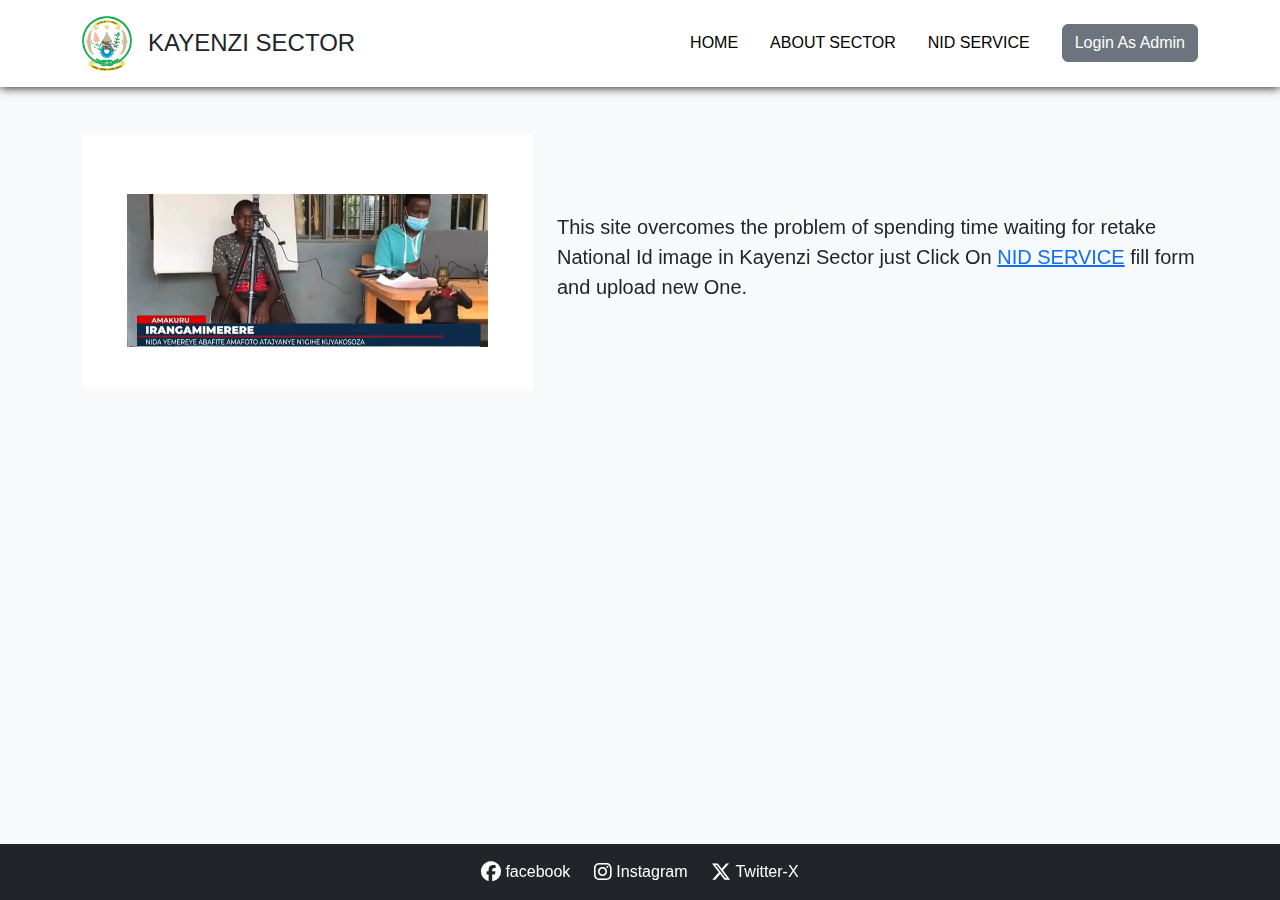
<file: Html&Css/index.html>
<!DOCTYPE html>
<html lang="en">
<head>
    <meta charset="UTF-8">
    <meta name="viewport" content="width=device-width, initial-scale=1.0">
    <title>KAYENZI SECTOR</title>
    <link href="https://cdn.jsdelivr.net/npm/bootstrap@5.3.0/dist/css/bootstrap.min.css" rel="stylesheet">
    <script src="https://cdn.jsdelivr.net/npm/bootstrap@5.3.0/dist/js/bootstrap.bundle.min.js"></script>
    <link href="https://cdn.jsdelivr.net/npm/bootstrap@5.3.3/dist/css/bootstrap.min.css" rel="stylesheet">
    <link href="https://cdnjs.cloudflare.com/ajax/libs/font-awesome/6.5.0/css/all.min.css" rel="stylesheet">
    <link rel="stylesheet" href="style.css">
</head>
<style>
   #ccc{
    box-shadow: 10px 15px 15px black;
   }
</style>
<body class="d-flex flex-column min-vh-100">

    <header class="bg-white   py-3" id="shadow">
    <div class="container d-flex justify-content-between align-items-center">
            <div class="d-flex align-items-center">
                <img src="../images/RLogo (1).png" alt="Logo" width="50">
                <h1 class="ms-3 h4 mb-0">KAYENZI SECTOR</h1>
            </div>
          <div class="d-flex align-items-center">
    <nav>
        <ul class="nav">
            <li class="nav-item"><a href="index.html" class="nav-link">HOME</a></li>
            <li class="nav-item"><a href="about.html" class="nav-link">ABOUT SECTOR</a></li>
            <li class="nav-item"><a href="service.html" class="nav-link">NID SERVICE</a></li>
        </ul>
    </nav>
    <a href="login.html" class="btn btn-secondary ms-3">Login As Admin</a>
</div>
        </div>
    </header>

    <main class="py-5 bg-light flex-grow-1">

        <div class="container">
            <div class="row align-items-center">
                <div class="col-md-5 mb-4 mb-md-0">
                    <video src="../videos/Kwifotoza.mp4" width="100%"></video>
                </div>
                <div class="col-md-7">
                       <p class="fs-5">
                        This site overcomes the problem of spending time waiting for retake National Id image in Kayenzi Sector just Click On <a href="service.html">NID SERVICE</a>   fill form and upload new One.
                    </p>
                </div>
            </div>
        </div>
    </main>

    <footer class="bg-dark text-white py-3">
        <div class="container d-flex justify-content-center gap-4">
            <a href="https://www.facebook.com/jack.ishimwe.92" class="text-white text-decoration-none">
                <i class="fab fa-facebook fa-lg me-1"></i>facebook
            </a>
            <a href="https://www.instagram.com/yhd_janvier/" class="text-white text-decoration-none">
                <i class="fab fa-instagram fa-lg me-1"></i>Instagram
            </a>
            <a href="https://x.com/imbwiguruka" class="text-white text-decoration-none">
                <i class="fab fa-x-twitter fa-lg me-1"></i>Twitter-X
            </a>
        </div>
    </footer>

</body>
</html>
</file>
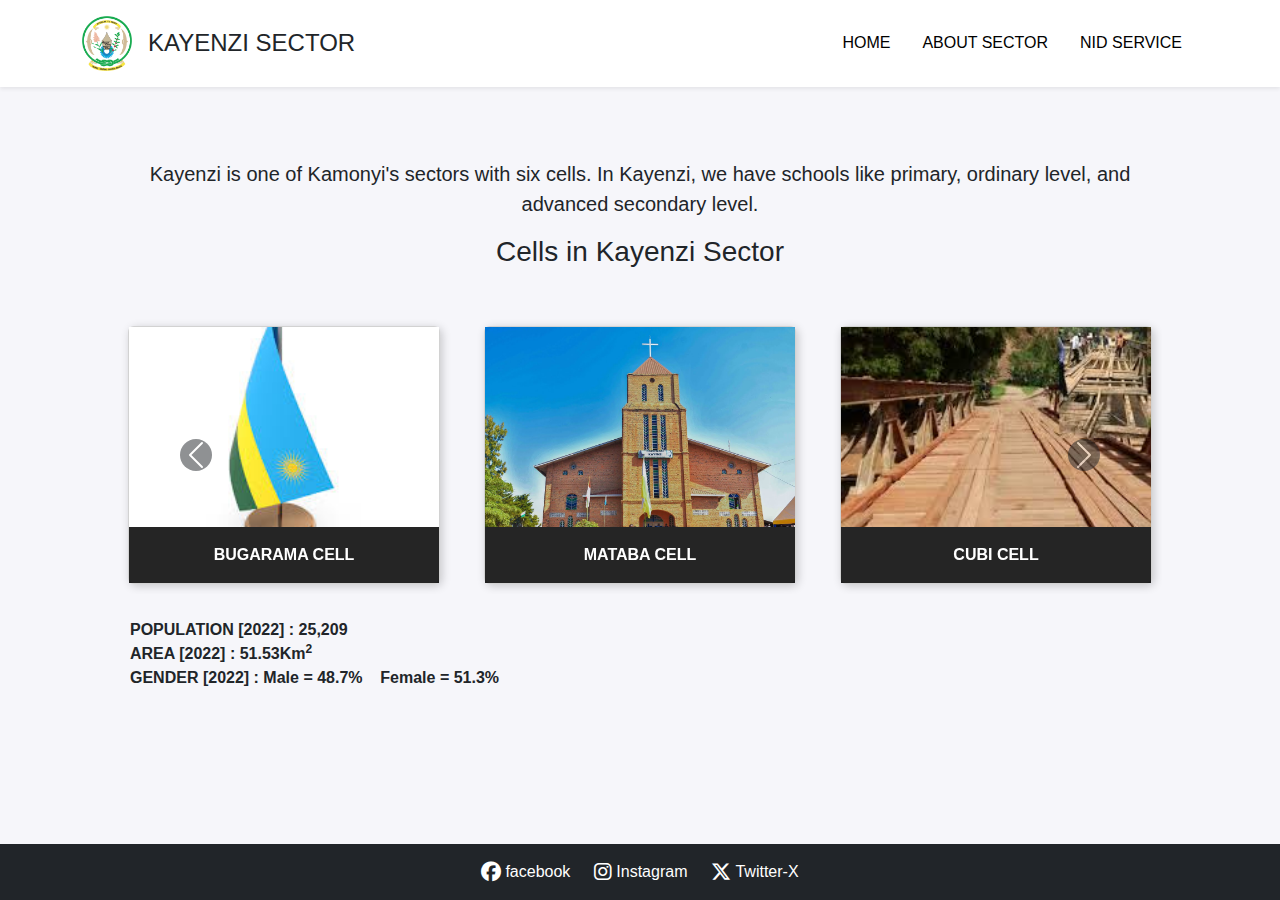
<file: Html&Css/about.html>
<!DOCTYPE html>
<html lang="en">
<head>
  <meta charset="UTF-8">
  <title>Kayenzi Cells</title>
  <link href="https://cdn.jsdelivr.net/npm/bootstrap@5.3.0/dist/css/bootstrap.min.css" rel="stylesheet">
  <script src="https://cdn.jsdelivr.net/npm/bootstrap@5.3.0/dist/js/bootstrap.bundle.min.js"></script>
  <link href="https://cdn.jsdelivr.net/npm/bootstrap@5.3.3/dist/css/bootstrap.min.css" rel="stylesheet">
  <link href="https://cdnjs.cloudflare.com/ajax/libs/font-awesome/6.5.0/css/all.min.css" rel="stylesheet">

  <style>
    .cell-card {
      box-shadow: 2px 2px 10px rgba(0, 0, 0, 0.2);
      margin: 10px;
      text-align: center;
    }
    .cell-img {
      height: 200px;
      object-fit: cover;
      width: 100%;
    }
    .card-body{
     background-color:rgba(0, 0, 0, 0.856);
     color:white ;
    }
    body {
      background-color: #f6f6fa;
    font-family: 'Segoe UI', sans-serif;
}

header h1 {
    font-weight: bold;
}

.nav-link {
    font-weight: 500;
    color: #000;
}
footer a:hover {
    color: #ccc;
}
  </style>
</head>
<body class="d-flex flex-column min-vh-100" >
  <header class="bg-white shadow-sm py-3">
    <div class="container d-flex justify-content-between align-items-center">
            <div class="d-flex align-items-center">
                <img src="../images/RLogo (1).png" alt="Logo" width="50">
                <h1 class="ms-3 h4 mb-0">KAYENZI SECTOR</h1>
            </div>
            <nav>
                <ul class="nav">
                    <li class="nav-item "><a href="index.html" class="nav-link">HOME</a></li>
                    <li class="nav-item"><a href="about.html" class="nav-link">ABOUT SECTOR</a></li>
                    <li class="nav-item"><a href="service.html" class="nav-link">NID SERVICE</a></li>
                </ul>
            </nav>
        </div>
    </header>
   
    <main class="container my-4 p-5 flex-grow-1">
      <p class="fs-5" style="text-align: center;">
        Kayenzi is one of Kamonyi's sectors with six cells. In Kayenzi, we have schools like primary, ordinary level, and advanced secondary level.
    </p>
      <h3 class="text-center mb-5">Cells in Kayenzi Sector</h3>

<div id="cellCarousel" class="carousel slide" data-bs-ride="carousel" data-bs-interval="false">
    <div class="carousel-inner">

      <div class="carousel-item active">
        <div class="row">
          <div class="col-md-4">
            <div class="card cell-card">
              <img src="../images/bugarama.jpeg" class="cell-img" alt="BUGARAMA">
              <div class="card-body"><strong>BUGARAMA CELL</strong></div>
            </div>
          </div>
          <div class="col-md-4">
            <div class="card cell-card ">
              <img src="../images/mataba.jpg" class="cell-img" alt="MATABA">
              <div class="card-body"><strong>MATABA CELL</strong></div>
            </div>
          </div>
          <div class="col-md-4">
            <div class="card cell-card">
              <img src="../images/cubi.jpeg" class="cell-img" alt="CUBI">
              <div class="card-body"><strong>CUBI CELL</strong></div>
            </div>
          </div>
        </div>
      </div>

      <div class="carousel-item">
        <div class="row">
          <div class="col-md-4">
            <div class="card cell-card">
              <img src="../images/kirwa.jpg" class="cell-img" alt="KIRWA">
              <div class="card-body"><strong>KIRWA CELL</strong></div>
            </div>
          </div>
          <div class="col-md-4">
            <div class="card cell-card">
              <img src="../images/nyamirama.jpg" class="cell-img" alt="NYAMIRAMA">
              <div class="card-body"><strong>NYAMIRAMA CELL</strong></div>
            </div>
          </div>
          <div class="col-md-4">
            <div class="card cell-card">
              <img src="../images/kayonza.jpeg" class="cell-img" alt="KAYONZA">
              <div class="card-body"><strong>KAYONZA CELL</strong></div>
            </div>
          </div>
        </div>
      </div>
    </div>

    
    <button class="carousel-control-prev" type="button" data-bs-target="#cellCarousel" data-bs-slide="prev">
      <span class="carousel-control-prev-icon bg-dark rounded-circle" aria-hidden="true"></span>
    </button>
    <button class="carousel-control-next" type="button" data-bs-target="#cellCarousel" data-bs-slide="next">
      <span class="carousel-control-next-icon bg-dark rounded-circle" aria-hidden="true"></span>
    </button>
  </div>

<div class="container mt-4 mb-5">
  <ul class="list-unstyled text-dark fw-bold fs-large">
    <li> POPULATION [2022] : 25,209</li>
    <li> AREA [2022] : 51.53Km<sup>2</sup></li>
    <li> GENDER [2022] : Male = 48.7% &nbsp;&nbsp; Female = 51.3%</li>
  </ul>
</div>
</main>
<footer class="bg-dark text-white py-3">
  <div class="container d-flex justify-content-center gap-4">
      <a href="https://www.facebook.com/jack.ishimwe.92" class="text-white text-decoration-none">
          <i class="fab fa-facebook fa-lg me-1"></i>facebook
      </a>
      <a href="https://www.instagram.com/yhd_janvier/" class="text-white text-decoration-none">
          <i class="fab fa-instagram fa-lg me-1"></i>Instagram
      </a>
      <a href="https://x.com/imbwiguruka" class="text-white text-decoration-none">
          <i class="fab fa-x-twitter fa-lg me-1"></i>Twitter-X
      </a>
  </div>
</footer>

<script>
  const myCarousel = document.querySelector('#cellCarousel');
  const carousel = new bootstrap.Carousel(myCarousel, {
    interval: false,
    ride: false,
    pause: true,
    wrap: true
  });
</script>

</body>
</html>
</file>
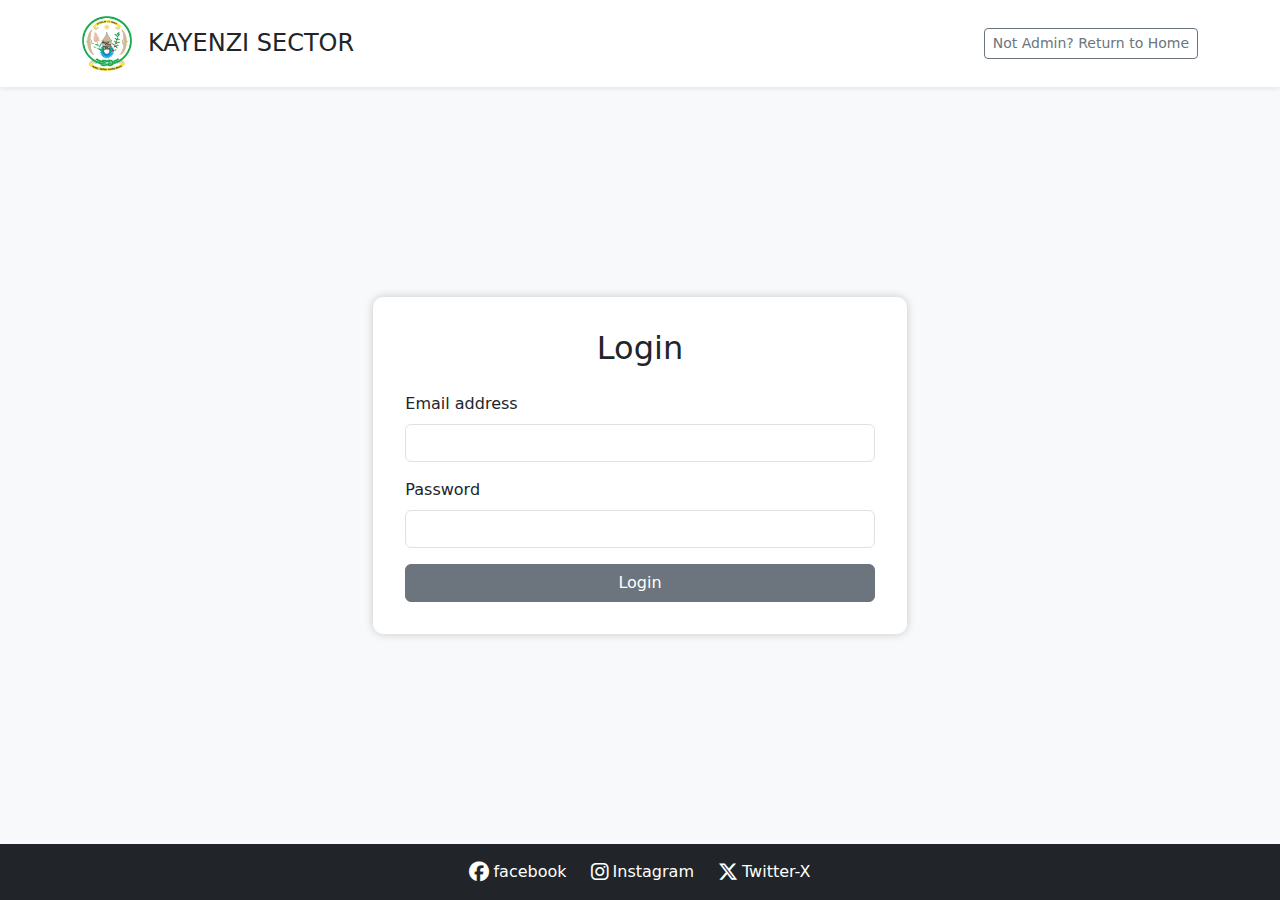
<file: html&css/login.html>
<!DOCTYPE html>
<html lang="en">
<head>
    <meta charset="UTF-8">
    <meta name="viewport" content="width=device-width, initial-scale=1.0">
    <title>Login - KAYENZI SECTOR</title>
    <link href="https://cdn.jsdelivr.net/npm/bootstrap@5.3.3/dist/css/bootstrap.min.css" rel="stylesheet">
    <link href="https://cdnjs.cloudflare.com/ajax/libs/font-awesome/6.5.0/css/all.min.css" rel="stylesheet">
    <style>
        body {
            background-color: #f8f9fa;
        }
        .login-card {
            box-shadow: 0 0 10px rgba(0,0,0,0.2);
            border-radius: 10px;
            padding: 2rem;
        }
    </style>
</head>
<body class="d-flex flex-column min-vh-100">

  <header class="bg-white py-3 shadow-sm">
    <div class="container d-flex justify-content-between align-items-center">
        
        <div class="d-flex align-items-center">
            <img src="../images/RLogo (1).png" alt="Logo" width="50">
            <h1 class="ms-3 h4 mb-0">KAYENZI SECTOR</h1>
        </div>
        
        <div>
            <a href="index.html" class="btn btn-outline-secondary btn-sm">Not Admin? Return to Home</a>
        </div>
    </div>
</header>



    <main class="flex-grow-1 d-flex align-items-center justify-content-center py-5">
        <div class="col-md-5 bg-white login-card">
            <h2 class="mb-4 text-center">Login</h2>
            <form id="loginForm" novalidate action="admin.html">
                <div class="mb-3">
                    <label for="email" class="form-label">Email address</label>
                    <input type="email" class="form-control" id="email" required>
                    <div class="invalid-feedback">
                        Please enter a valid email.
                    </div>
                </div>
                <div class="mb-3">
                    <label for="password" class="form-label">Password</label>
                    <input type="password" class="form-control" id="password" required minlength="8">
                    <div class="invalid-feedback">
                        Password must be at least 8 characters.
                    </div>
                </div>
                <button type="submit" class="btn btn-secondary w-100" >Login</button>
            </form>
        </div>
    </main>

    
    <footer class="bg-dark text-white py-3 mt-auto">
        <div class="container d-flex justify-content-center gap-4">
            <a href="https://www.facebook.com/jack.ishimwe.92" class="text-white text-decoration-none">
                <i class="fab fa-facebook fa-lg me-1"></i>facebook
            </a>
            <a href="https://www.instagram.com/yhd_janvier/" class="text-white text-decoration-none">
                <i class="fab fa-instagram fa-lg me-1"></i>Instagram
            </a>
            <a href="https://x.com/imbwiguruka" class="text-white text-decoration-none">
                <i class="fab fa-x-twitter fa-lg me-1"></i>Twitter-X
            </a>
        </div>
    </footer>

    <script>
        (function () {
            
            const form = document.getElementById('loginForm');
            form.addEventListener('submit', function (event) {
                if (!form.checkValidity()) {
                    event.preventDefault();
                    event.stopPropagation();
                }
                form.classList.add('was-validated');
            }, false);
        })();
    </script>
</body>
</html>
</file>
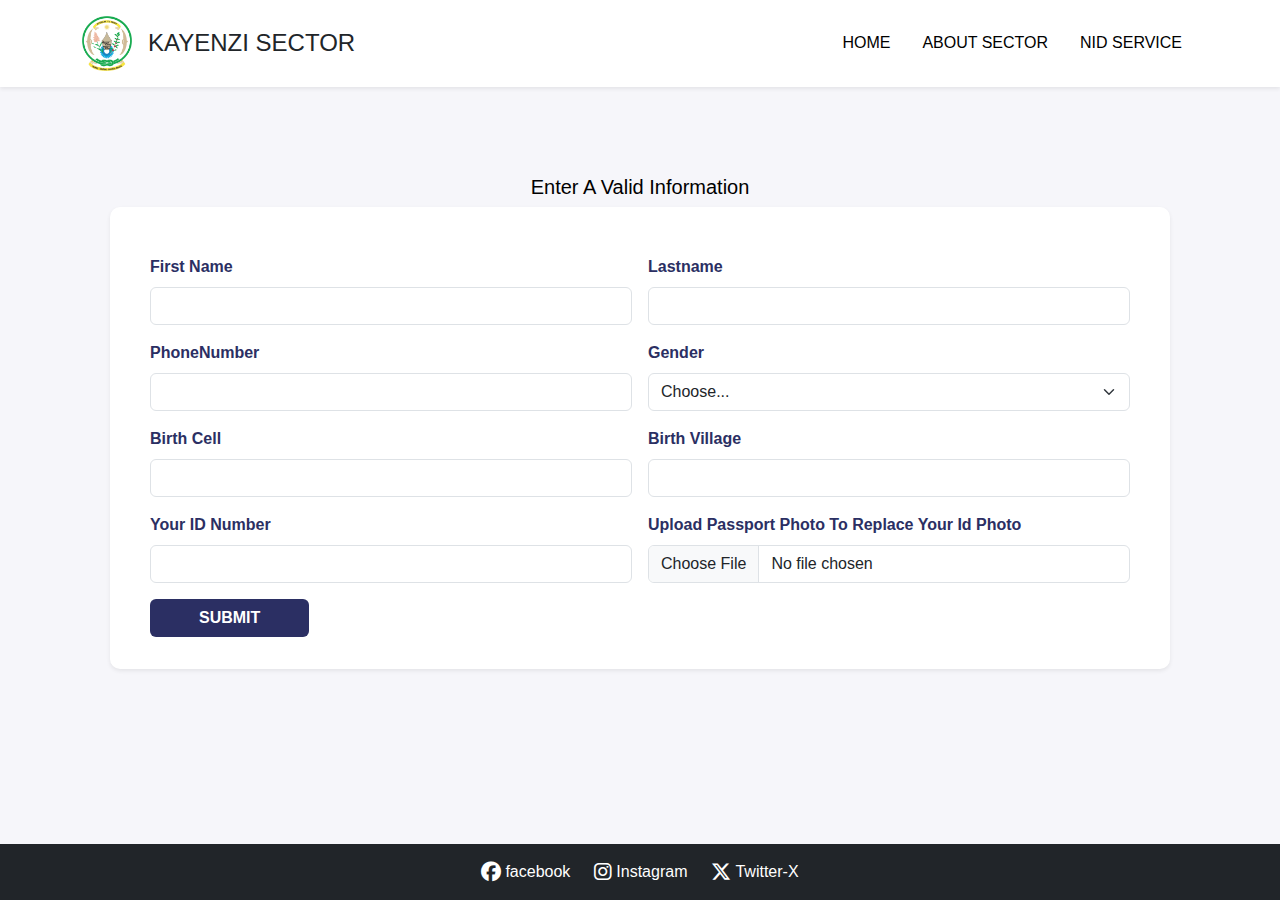
<file: Html&Css/service.html>
<!DOCTYPE html>
<html lang="en">
<head>
  <meta charset="UTF-8" />
  <meta name="viewport" content="width=device-width, initial-scale=1.0"/>
  <title>KAYENZI SECTOR Form</title>
  <link href="https://cdn.jsdelivr.net/npm/bootstrap@5.3.3/dist/css/bootstrap.min.css" rel="stylesheet" />
  <link href="https://cdn.jsdelivr.net/npm/bootstrap@5.3.3/dist/css/bootstrap.min.css" rel="stylesheet">
  <link href="https://cdnjs.cloudflare.com/ajax/libs/font-awesome/6.5.0/css/all.min.css" rel="stylesheet">
  <link rel="stylesheet" href="https://cdn.jsdelivr.net/npm/bootstrap-icons@1.10.5/font/bootstrap-icons.css">
  <link rel="stylesheet" href="style.css">
  <style>
    body {
      background-color: #f6f6fa;
    }
    .form-label {
      font-weight: bold;
      color: #2b2f63;
    }
    .form-container {
      padding: 2rem;
      border-radius: 10px;
    }
    .submit-btn {
      background-color: #2b2f63;
      color: white;
      font-weight: bold;
    }
  </style>
</head>
<body class="d-flex flex-column min-vh-100">

   <header class="bg-white shadow-sm py-3">
    <div class="container d-flex justify-content-between align-items-center">
            <div class="d-flex align-items-center">
                <img src="../images/RLogo (1).png" alt="Logo" width="50">
                <h1 class="ms-3 h4 mb-0">KAYENZI SECTOR</h1>
            </div>
            <nav>
                <ul class="nav">
                    <li class="nav-item"><a href="index.html" class="nav-link">HOME</a></li>
                    <li class="nav-item"><a href="about.html" class="nav-link">ABOUT SECTOR</a></li>
                    <li class="nav-item"><a href="service.html" class="nav-link">NID SERVICE</a></li>
                </ul>
            </nav>
        </div>
    </header>
  <main class="container my-4 p-5 flex-grow-1">
    <div class="text-center mb-4">
      <h5 class="text-black mt-3">Enter A Valid Information</h5>
    </div>
    
    
    <form id="myForm" class="row g-3 needs-validation form-container bg-white shadow-sm" novalidate>
      <div class="col-md-6">
        <label for="firstName" class="form-label">First Name</label>
        <input type="text" class="form-control" id="firstName" required>
        <div class="invalid-feedback">First name is required.</div>
      </div>

      <div class="col-md-6">
        <label for="lastName" class="form-label">Lastname</label>
        <input type="text" class="form-control" id="lastName" required>
        <div class="invalid-feedback">Last name is required.</div>
      </div>

      <div class="col-md-6">
        <label for="birthDate" class="form-label">PhoneNumber</label>
        <input type="text" class="form-control" id="PhoneNumber"  pattern="07\d{8}" required>
        <div class="invalid-feedback">Phone Number must be ten digits start with 07.</div>
      </div>

      <div class="col-md-6">
        <label for="gender" class="form-label">Gender</label>
        <select class="form-select" id="gender" required>
          <option selected disabled value="">Choose...</option>
          <option>Male</option>
          <option>Female</option>
        </select>
        <div class="invalid-feedback">Please select your gender.</div>
      </div>

      <div class="col-md-6">
        <label for="birthCell" class="form-label">Birth Cell</label>
        <input type="text" class="form-control" id="birthCell" required>
        <div class="invalid-feedback">Please enter your birth cell.</div>
      </div>

      <div class="col-md-6">
        <label for="birthVillage" class="form-label">Birth Village</label>
        <input type="text" class="form-control" id="birthVillage" required>
        <div class="invalid-feedback">Please enter your birth village.</div>
      </div>

      <div class="col-md-6">
        <label for="YourId" class="form-label">Your ID Number</label>
        <input type="text" class="form-control" id="yourId" pattern="1\d{15}" required>
        <div class="invalid-feedback">Your ID must be 16 digits and start with 1.</div>
      </div>
  
      <div class="col-md-6">
        <label for="passportPhoto" class="form-label">Upload Passport Photo To Replace Your Id Photo</label>
        <input type="file" class="form-control" id="passportPhoto" accept="image/*" required>
        <div class="invalid-feedback">Please upload a passport photo.</div>
      </div>

      <div class="col-12">
        <button class="btn submit-btn px-5" type="submit">SUBMIT</button>
      </div>

    </form>
    <div id="submitMessage" class="alert alert-success d-none" role="alert">
      Your form has been submitted successfully! <br>
      Wait for confirmation we'll let you know if eligible.
    </div>
  </main>
   <footer class="bg-dark text-white py-3">
        <div class="container d-flex justify-content-center gap-4">
            <a href="https://www.facebook.com/jack.ishimwe.92" class="text-white text-decoration-none">
                <i class="fab fa-facebook fa-lg me-1"></i>facebook
            </a>
            <a href="https://www.instagram.com/yhd_janvier/" class="text-white text-decoration-none">
                <i class="fab fa-instagram fa-lg me-1"></i>Instagram
            </a>
            <a href="https://x.com/imbwiguruka" class="text-white text-decoration-none">
                <i class="fab fa-x-twitter fa-lg me-1"></i>Twitter-X
            </a>
        </div>
    </footer>
    <script src="../JS/service.js">
    </script>
    
</body>
</html>
</file>
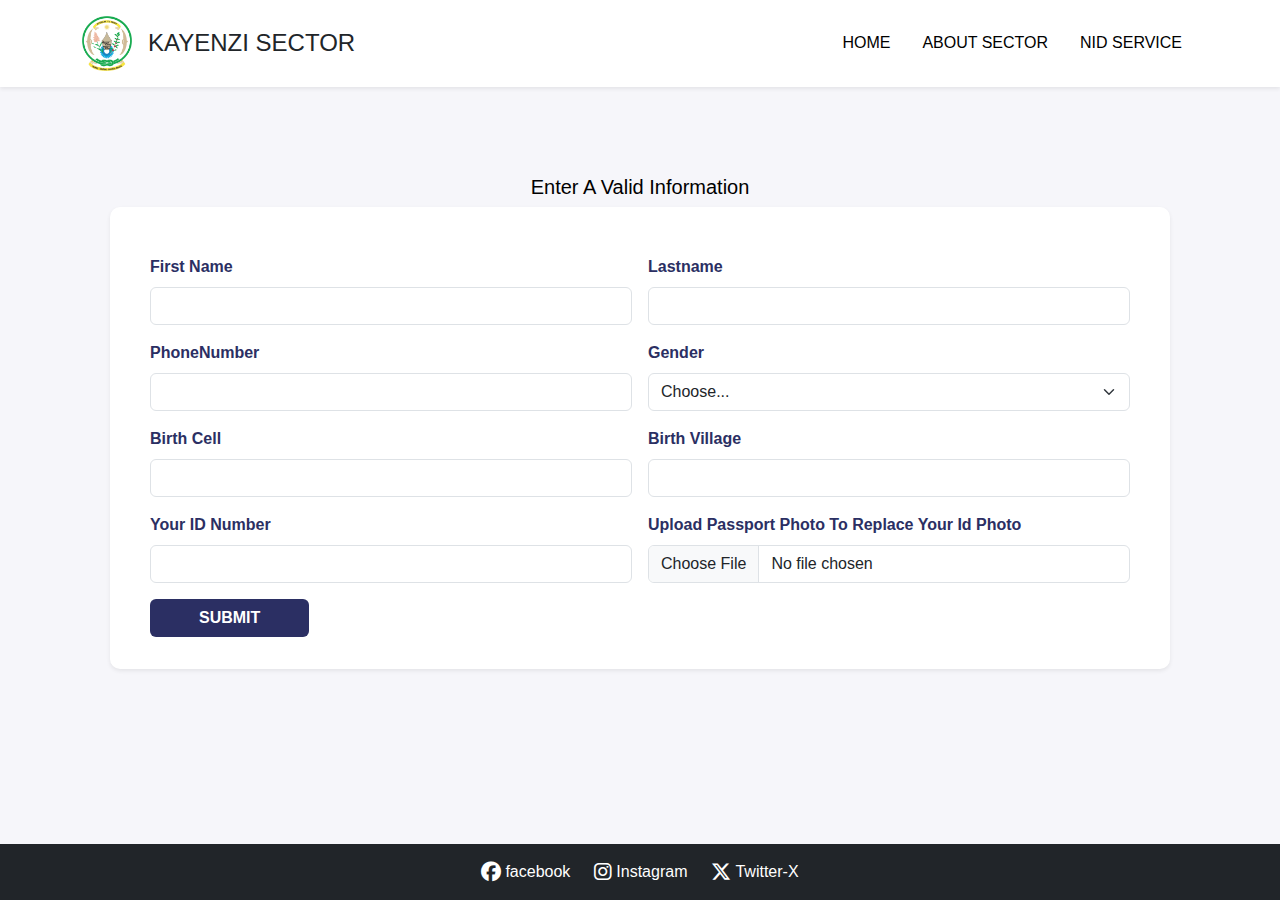
<file: html&css/service.html>
<!DOCTYPE html>
<html lang="en">
<head>
  <meta charset="UTF-8" />
  <meta name="viewport" content="width=device-width, initial-scale=1.0"/>
  <title>KAYENZI SECTOR Form</title>
  <link href="https://cdn.jsdelivr.net/npm/bootstrap@5.3.3/dist/css/bootstrap.min.css" rel="stylesheet" />
  <link href="https://cdn.jsdelivr.net/npm/bootstrap@5.3.3/dist/css/bootstrap.min.css" rel="stylesheet">
  <link href="https://cdnjs.cloudflare.com/ajax/libs/font-awesome/6.5.0/css/all.min.css" rel="stylesheet">
  <link rel="stylesheet" href="https://cdn.jsdelivr.net/npm/bootstrap-icons@1.10.5/font/bootstrap-icons.css">
  <link rel="stylesheet" href="style.css">
  <style>
    body {
      background-color: #f6f6fa;
    }
    .form-label {
      font-weight: bold;
      color: #2b2f63;
    }
    .form-container {
      padding: 2rem;
      border-radius: 10px;
    }
    .submit-btn {
      background-color: #2b2f63;
      color: white;
      font-weight: bold;
    }
  </style>
</head>
<body class="d-flex flex-column min-vh-100">

   <header class="bg-white shadow-sm py-3">
    <div class="container d-flex justify-content-between align-items-center">
            <div class="d-flex align-items-center">
                <img src="../images/RLogo (1).png" alt="Logo" width="50">
                <h1 class="ms-3 h4 mb-0">KAYENZI SECTOR</h1>
            </div>
            <nav>
                <ul class="nav">
                    <li class="nav-item"><a href="index.html" class="nav-link">HOME</a></li>
                    <li class="nav-item"><a href="about.html" class="nav-link">ABOUT SECTOR</a></li>
                    <li class="nav-item"><a href="service.html" class="nav-link">NID SERVICE</a></li>
                </ul>
            </nav>
        </div>
    </header>
  <main class="container my-4 p-5 flex-grow-1">
    <div class="text-center mb-4">
      <h5 class="text-black mt-3">Enter A Valid Information</h5>
    </div>
    
    
    <form id="myForm" class="row g-3 needs-validation form-container bg-white shadow-sm" novalidate>
      <div class="col-md-6">
        <label for="firstName" class="form-label">First Name</label>
        <input type="text" class="form-control" id="firstName" required>
        <div class="invalid-feedback">First name is required.</div>
      </div>

      <div class="col-md-6">
        <label for="lastName" class="form-label">Lastname</label>
        <input type="text" class="form-control" id="lastName" required>
        <div class="invalid-feedback">Last name is required.</div>
      </div>

      <div class="col-md-6">
        <label for="birthDate" class="form-label">PhoneNumber</label>
        <input type="text" class="form-control" id="PhoneNumber"  pattern="07\d{8}" required>
        <div class="invalid-feedback">Phone Number must be ten digits start with 07.</div>
      </div>

      <div class="col-md-6">
        <label for="gender" class="form-label">Gender</label>
        <select class="form-select" id="gender" required>
          <option selected disabled value="">Choose...</option>
          <option>Male</option>
          <option>Female</option>
        </select>
        <div class="invalid-feedback">Please select your gender.</div>
      </div>

      <div class="col-md-6">
        <label for="birthCell" class="form-label">Birth Cell</label>
        <input type="text" class="form-control" id="birthCell" required>
        <div class="invalid-feedback">Please enter your birth cell.</div>
      </div>

      <div class="col-md-6">
        <label for="birthVillage" class="form-label">Birth Village</label>
        <input type="text" class="form-control" id="birthVillage" required>
        <div class="invalid-feedback">Please enter your birth village.</div>
      </div>

      <div class="col-md-6">
        <label for="YourId" class="form-label">Your ID Number</label>
        <input type="text" class="form-control" id="yourId" pattern="1\d{15}" required>
        <div class="invalid-feedback">Your ID must be 16 digits and start with 1.</div>
      </div>
  
      <div class="col-md-6">
        <label for="passportPhoto" class="form-label">Upload Passport Photo To Replace Your Id Photo</label>
        <input type="file" class="form-control" id="passportPhoto" accept="image/*" required>
        <div class="invalid-feedback">Please upload a passport photo.</div>
      </div>

      <div class="col-12">
        <button class="btn submit-btn px-5" type="submit">SUBMIT</button>
      </div>

    </form>
    <div id="submitMessage" class="alert alert-success d-none" role="alert">
      Your form has been submitted successfully! <br>
      Wait for confirmation we'll let you know if eligible.
    </div>
  </main>
   <footer class="bg-dark text-white py-3">
        <div class="container d-flex justify-content-center gap-4">
            <a href="https://www.facebook.com/jack.ishimwe.92" class="text-white text-decoration-none">
                <i class="fab fa-facebook fa-lg me-1"></i>facebook
            </a>
            <a href="https://www.instagram.com/yhd_janvier/" class="text-white text-decoration-none">
                <i class="fab fa-instagram fa-lg me-1"></i>Instagram
            </a>
            <a href="https://x.com/imbwiguruka" class="text-white text-decoration-none">
                <i class="fab fa-x-twitter fa-lg me-1"></i>Twitter-X
            </a>
        </div>
    </footer>
    <script>
      (function () {
        const form = document.getElementById('myForm');
        const message = document.getElementById('submitMessage');

        form.addEventListener('submit', function (event) {
          event.preventDefault(); 
    
          if (!form.checkValidity()) {
            event.stopPropagation();
            form.classList.add('was-validated');
            return;
          }
              form.classList.add('was-validated');
          message.classList.remove('d-none');
              form.reset();
          form.classList.remove('was-validated');
        });
      })();
    </script>
    
</body>
</html>
</file>
<file: Html&Css/style.css>
body {
    font-family: 'Segoe UI', sans-serif;
    background-color: #f6f6fa;

}
header h1 {
    font-weight: bold;
}

.nav-link {
    font-weight: 500;
    color: #000;
}



footer a:hover {
    color: #ccc;
}
body {
    background-color: #f6f6fa;
  }
  .card-title {
    background-color: #1e1e1e;
    color: white;
    font-weight: bold;
    text-align: center;
    padding: 0.5rem;
  }
  .socials {
    background-color: #020202;
    color: white;
    padding: 10rem;
    text-align: center;
    vertical-align: bottom;
  }
  .carousel-inner .carousel-item > div {
    display: none;
  }
  .carousel-inner .carousel-item.active > div {
    display: block;
  }
  .cell-card {
    box-shadow: 0 .125rem .25rem rgba(0, 0, 0, 0.075);
    margin: 10px;
    text-align: center;
  }
  .cell-img {
    height: 200px;
    object-fit: cover;
    width: 100%;
  }
  #shadow {
    box-shadow:0px 0px 10px black;
    z-index: 1000;
    position: relative;
}
</file>
<file: html&css/style.css>
body {
    font-family: 'Segoe UI', sans-serif;
    background-color: #f6f6fa;

}
header h1 {
    font-weight: bold;
}

.nav-link {
    font-weight: 500;
    color: #000;
}



footer a:hover {
    color: #ccc;
}
body {
    background-color: #f6f6fa;
  }
  .card-title {
    background-color: #1e1e1e;
    color: white;
    font-weight: bold;
    text-align: center;
    padding: 0.5rem;
  }
  .socials {
    background-color: #020202;
    color: white;
    padding: 10rem;
    text-align: center;
    vertical-align: bottom;
  }
  .carousel-inner .carousel-item > div {
    display: none;
  }
  .carousel-inner .carousel-item.active > div {
    display: block;
  }
  .cell-card {
    box-shadow: 0 .125rem .25rem rgba(0, 0, 0, 0.075);
    margin: 10px;
    text-align: center;
  }
  .cell-img {
    height: 200px;
    object-fit: cover;
    width: 100%;
  }
  #shadow {
    box-shadow:0px 0px 10px black;
    z-index: 1000;
    position: relative;
}
</file>
